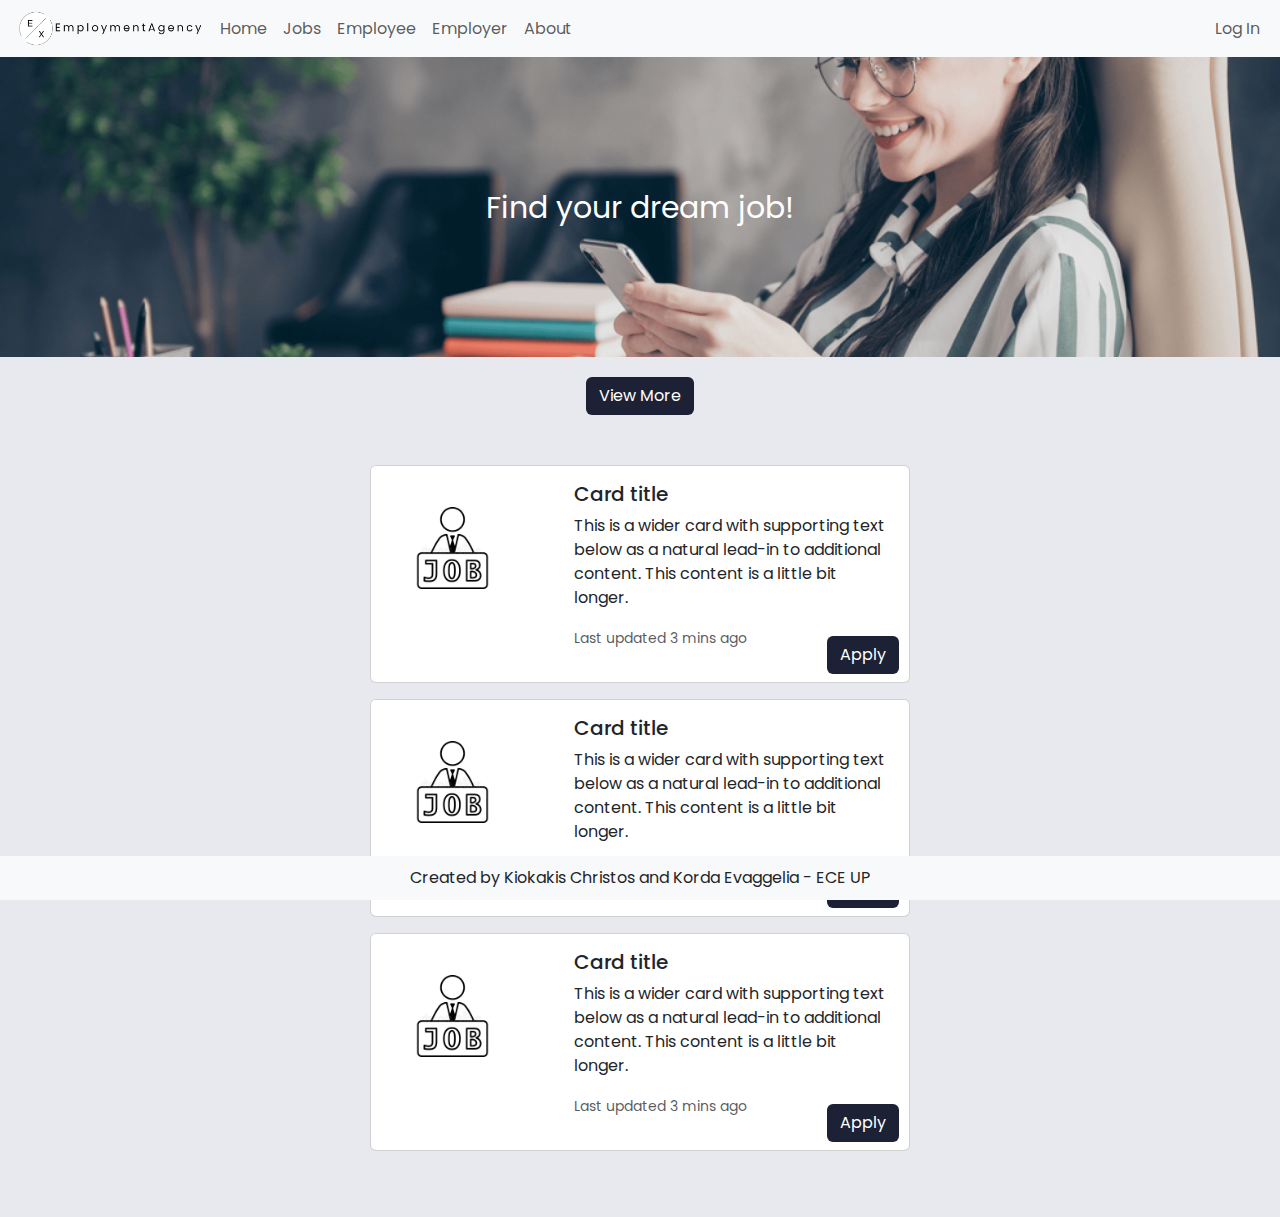
<file: index.html>
<!DOCTYPE html>
<html lang="en">

<head>
  <meta charset="UTF-8">
  <meta name="viewport" content="width=device-width, initial-scale=1.0">
  <link href="https://cdn.jsdelivr.net/npm/bootstrap@5.3.3/dist/css/bootstrap.min.css" rel="stylesheet">
  <link href="https://fonts.googleapis.com/css2?family=Poppins:wght@400;600&display=swap" rel="stylesheet">
  <link rel="stylesheet" href="style.css">
  <link rel="icon" type="image/x-icon" href="/static/logo-icon.ico">
  <title>Homepage</title>
</head>

<body>
  <nav class="navbar navbar-expand-lg navbar-light bg-light">
    <div class="container-fluid">
      <img src="static/logo.png" alt="Logo" style="width: 200px;">


      <button class="navbar-toggler" type="button" data-bs-toggle="collapse" data-bs-target="#navbarNav"
        aria-controls="navbarNav" aria-expanded="false" aria-label="Toggle navigation">
        <span class="navbar-toggler-icon"></span>
      </button>
      <div class="collapse navbar-collapse justify-content-between " id="navbarNav">
        <ul class="navbar-nav">
          <li class="nav-item">
            <a class="nav-link" href="index.html">Home</a>
          </li>
          <li class="nav-item">
            <a class="nav-link" href="jobs.html">Jobs</a>
          </li>
          <li class="nav-item">
            <a class="nav-link" href="employee.html">Employee</a>
          </li>
          <li class="nav-item">
            <a class="nav-link" href="employer.html">Employer</a>
          </li>
          <li class="nav-item">
            <a class="nav-link" href="about.html">About</a>
          </li>
        </ul>
        <ul class="navbar-nav">
          <li class="nav-item ">
            <a class="nav-link" href="login.html">Log In</a>
          </li>
        </ul>
      </div>
    </div>
  </nav>

  <div class="home-bg-container">
    <div class="home-bg">
      <img src="static/home_background.png" alt="Placeholder Image" class="home-bg">
      <div class="home-bg-text">Find your dream job!</div>
    </div>
  </div>

  <!-- <div style="align-items: center;"> -->
  <div class="text-center">
    <a href="jobs.html" class="btn cards-button " style="margin-top: 20px;" value="view_more">View More</a>
    <!-- <button class="btn cards-button position-absolute" value="view_more">View More</button> -->
  </div>

  <div class="cards">
    <div class="card mb-3" style="max-width: 540px;">
      <div class="row no-gutters">
        <div class="col-md-4">
          <img src="static/job_default_logo.jpg" class="card-img" alt="...">
        </div>
        <div class="col-md-8">
          <div class="card-body">
            <h5 class="card-title">Card title</h5>
            <p class="card-text">This is a wider card with supporting text below as a natural lead-in to additional
              content. This content is a little bit longer.</p>
            <p class="card-text"><small class="text-muted">Last updated 3 mins ago</small></p>
            <button class="btn cards-button position-absolute bottom-0 end-0 mb-2"
              style="margin-right: 10px;">Apply</button>
          </div>
        </div>
      </div>
    </div>

    <div class="card mb-3" style="max-width: 540px;">
      <div class="row no-gutters">
        <div class="col-md-4">
          <img src="static/job_default_logo.jpg" class="card-img" alt="...">
        </div>
        <div class="col-md-8">
          <div class="card-body">
            <h5 class="card-title">Card title</h5>
            <p class="card-text">This is a wider card with supporting text below as a natural lead-in to additional
              content. This content is a little bit longer.</p>
            <p class="card-text"><small class="text-muted">Last updated 3 mins ago</small></p>
            <button class="btn cards-button position-absolute bottom-0 end-0 mb-2"
              style="margin-right: 10px;">Apply</button>
          </div>
        </div>
      </div>
    </div>

    <div class="card mb-3" style="max-width: 540px;">
      <div class="row no-gutters">
        <div class="col-md-4">
          <img src="static/job_default_logo.jpg" class="card-img" alt="...">
        </div>
        <div class="col-md-8">
          <div class="card-body">
            <h5 class="card-title">Card title</h5>
            <p class="card-text">This is a wider card with supporting text below as a natural lead-in to additional
              content. This content is a little bit longer.</p>
            <p class="card-text"><small class="text-muted">Last updated 3 mins ago</small></p>
            <button class="btn cards-button position-absolute bottom-0 end-0 mb-2"
              style="margin-right: 10px;">Apply</button>
          </div>
        </div>
      </div>
    </div>
  </div>


  <div class="footer">
    <p>Created by Kiokakis Christos and Korda Evaggelia - ECE UP</p>
  </div>

  <script src="https://cdn.jsdelivr.net/npm/bootstrap@5.3.3/dist/js/bootstrap.bundle.min.js"></script>
</body>

</html>
</file>
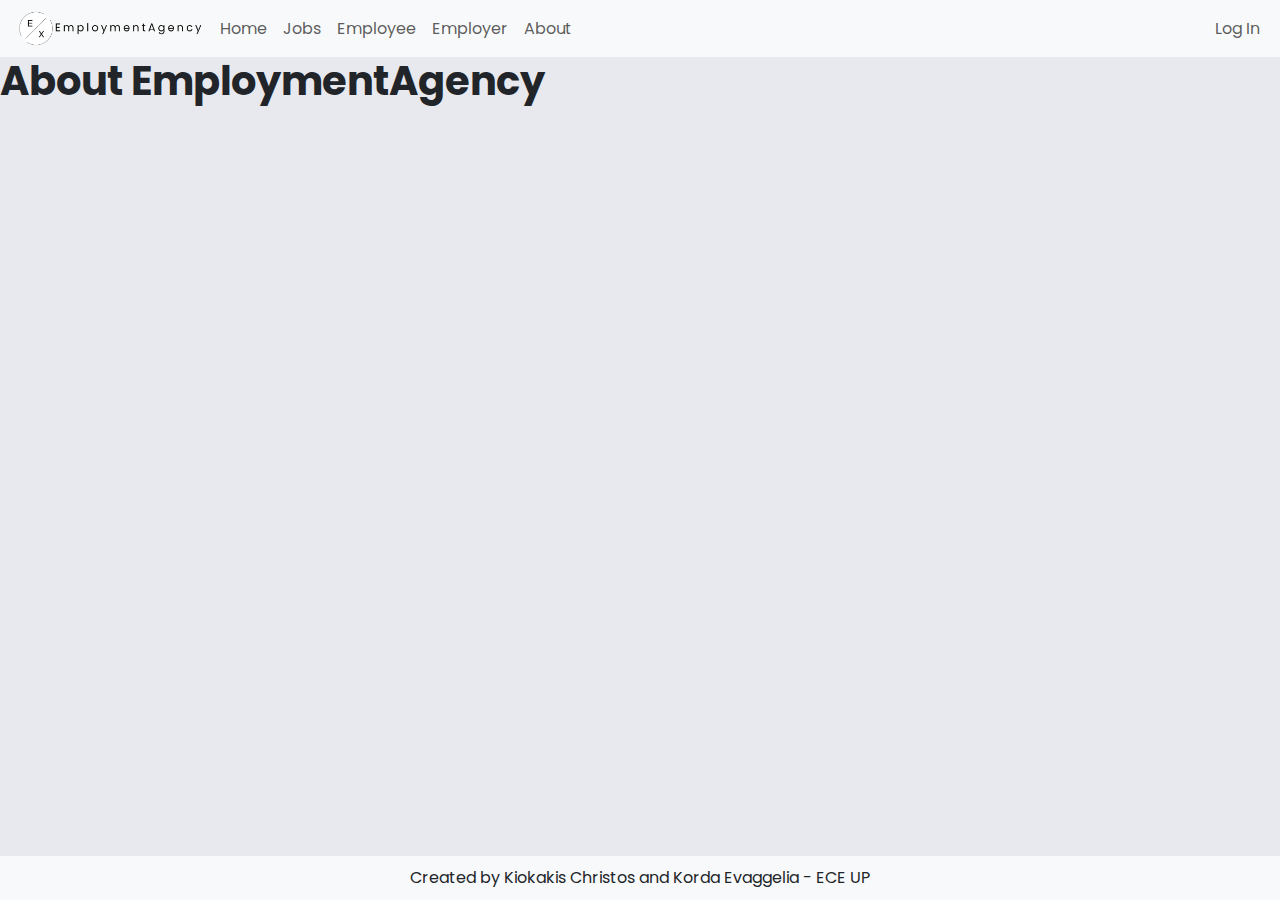
<file: about.html>
<!DOCTYPE html>
<html lang="en">

<head>
  <meta charset="UTF-8">
  <meta name="viewport" content="width=device-width, initial-scale=1.0">
  <link href="https://cdn.jsdelivr.net/npm/bootstrap@5.3.3/dist/css/bootstrap.min.css" rel="stylesheet">
  <link href="https://fonts.googleapis.com/css2?family=Poppins:wght@400;600&display=swap" rel="stylesheet">
  <link rel="stylesheet" href="style.css">
  <link rel="icon" type="image/x-icon" href="/static/logo-icon.ico">
  <title>About</title>
</head>

<body>

  <main>
    <nav class="navbar navbar-expand-lg navbar-light bg-light">
      <div class="container-fluid">
        <img src="static/logo.png" alt="Logo" style="width: 200px;">


        <button class="navbar-toggler" type="button" data-bs-toggle="collapse" data-bs-target="#navbarNav"
          aria-controls="navbarNav" aria-expanded="false" aria-label="Toggle navigation">
          <span class="navbar-toggler-icon"></span>
        </button>
        <div class="collapse navbar-collapse justify-content-between " id="navbarNav">
          <ul class="navbar-nav">
            <li class="nav-item">
              <a class="nav-link" href="index.html">Home</a>
            </li>
            <li class="nav-item">
              <a class="nav-link" href="jobs.html">Jobs</a>
            </li>
            <li class="nav-item">
              <a class="nav-link" href="employee.html">Employee</a>
            </li>
            <li class="nav-item">
              <a class="nav-link" href="employer.html">Employer</a>
            </li>
            <li class="nav-item">
              <a class="nav-link" href="about.html">About</a>
            </li>
          </ul>
          <ul class="navbar-nav">
            <li class="nav-item ">
              <a class="nav-link" href="login.html">Log In</a>
            </li>
          </ul>
        </div>
      </div>
    </nav>
    <div>
      <div class="row">
        <div class="justify-content-start col info" id="page-info">
          <h1><strong>About EmploymentAgency</strong></h1>
          <!-- <p>
            EmploymentAgency is a website that was made in order to simplify the challenging process of searching for a good job 
            opportunity. Our mission is to connect individuals with 
          </p>
    </div> -->
  </main>

  <footer>
    <div class="footer">
      <p>Created by Kiokakis Christos and Korda Evaggelia - ECE UP</p>
    </div>

    <script src="https://cdn.jsdelivr.net/npm/bootstrap@5.3.3/dist/js/bootstrap.bundle.min.js"></script>
  </footer>

</body>

</html>
</file>
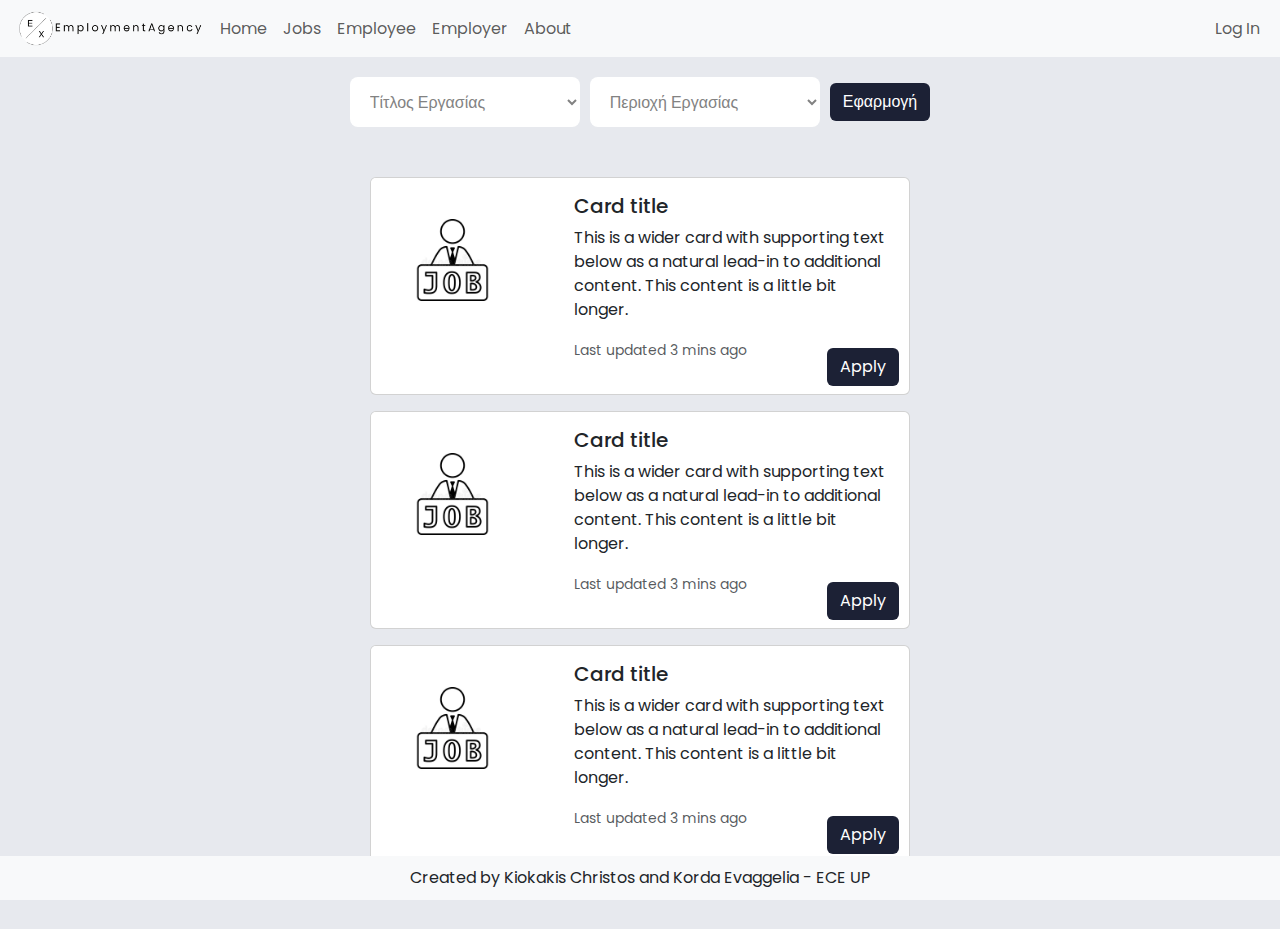
<file: job.html>
<!DOCTYPE html>
<html lang="en">

<head>
  <meta charset="UTF-8">
  <meta name="viewport" content="width=device-width, initial-scale=1.0">
  <link href="https://cdn.jsdelivr.net/npm/bootstrap@5.3.3/dist/css/bootstrap.min.css" rel="stylesheet">
  <link href="https://fonts.googleapis.com/css2?family=Poppins:wght@400;600&display=swap" rel="stylesheet">
  <link rel="stylesheet" href="style.css">
  <link rel="icon" type="image/x-icon" href="/static/logo-icon.ico">
  <title>Home</title>
</head>

<body>

  <main>
    <nav class="navbar navbar-expand-lg navbar-light bg-light">
      <div class="container-fluid">
        <img src="static/logo.png" alt="Logo" style="width: 200px;">


        <button class="navbar-toggler" type="button" data-bs-toggle="collapse" data-bs-target="#navbarNav"
          aria-controls="navbarNav" aria-expanded="false" aria-label="Toggle navigation">
          <span class="navbar-toggler-icon"></span>
        </button>
        <div class="collapse navbar-collapse justify-content-between " id="navbarNav">
          <ul class="navbar-nav">
            <li class="nav-item">
              <a class="nav-link" href="index.html">Home</a>
            </li>
            <li class="nav-item">
              <a class="nav-link" href="jobs.html">Jobs</a>
            </li>
            <li class="nav-item">
              <a class="nav-link" href="employee.html">Employee</a>
            </li>
            <li class="nav-item">
              <a class="nav-link" href="employer.html">Employer</a>
            </li>
            <li class="nav-item">
              <a class="nav-link" href="about.html">About</a>
            </li>
          </ul>
          <ul class="navbar-nav">
            <li class="nav-item ">
              <a class="nav-link" href="/login.html">Log In</a>
            </li>
          </ul>
        </div>
      </div>
    </nav>
    <div class="filters">
      <select type="selection">
        <option value="CardScreenshot">Τίτλος Εργασίας</option>
        <option value="op2">op2</option>
        <option value="op3">op3</option>
      </select>

      <select type="selection">
        <option value="CardScreenshot">Περιοχή Εργασίας</option>
        <option value="op2">op2</option>
        <option value="op3">op3</option>
      </select>

      <button class="btn simple-button" type="submit" value="Υποβολή">Εφαρμογή</button>
    </div>

    <div class="cards">
      <div class="card mb-3" style="max-width: 540px;">
        <div class="row no-gutters">
          <div class="col-md-4">
            <img src="static/job_default_logo.jpg" class="card-img" alt="...">
          </div>
          <div class="col-md-8">
            <div class="card-body">
              <h5 class="card-title">Card title</h5>
              <p class="card-text">This is a wider card with supporting text below as a natural lead-in to additional
                content. This content is a little bit longer.</p>
              <p class="card-text"><small class="text-muted">Last updated 3 mins ago</small></p>
              <button class="btn cards-button position-absolute bottom-0 end-0 mb-2"
                style="margin-right: 10px;">Apply</button>
            </div>
          </div>
        </div>
      </div>

      <div class="card mb-3" style="max-width: 540px;">
        <div class="row no-gutters">
          <div class="col-md-4">
            <img src="static/job_default_logo.jpg" class="card-img" alt="...">
          </div>
          <div class="col-md-8">
            <div class="card-body">
              <h5 class="card-title">Card title</h5>
              <p class="card-text">This is a wider card with supporting text below as a natural lead-in to additional
                content. This content is a little bit longer.</p>
              <p class="card-text"><small class="text-muted">Last updated 3 mins ago</small></p>
              <button class="btn cards-button position-absolute bottom-0 end-0 mb-2"
                style="margin-right: 10px;">Apply</button>
            </div>
          </div>
        </div>
      </div>

      <div class="card mb-3" style="max-width: 540px;">
        <div class="row no-gutters">
          <div class="col-md-4">
            <img src="static/job_default_logo.jpg" class="card-img" alt="...">
          </div>
          <div class="col-md-8">
            <div class="card-body">
              <h5 class="card-title">Card title</h5>
              <p class="card-text">This is a wider card with supporting text below as a natural lead-in to additional
                content. This content is a little bit longer.</p>
              <p class="card-text"><small class="text-muted">Last updated 3 mins ago</small></p>
              <button class="btn cards-button position-absolute bottom-0 end-0 mb-2"
                style="margin-right: 10px;">Apply</button>
            </div>
          </div>
        </div>
      </div>
    </div>
  </main>

  <footer>
    <div class="footer">
      <p>Created by Kiokakis Christos and Korda Evaggelia - ECE UP</p>
    </div>

    <script src="https://cdn.jsdelivr.net/npm/bootstrap@5.3.3/dist/js/bootstrap.bundle.min.js"></script>
  </footer>

</body>

</html>
</file>
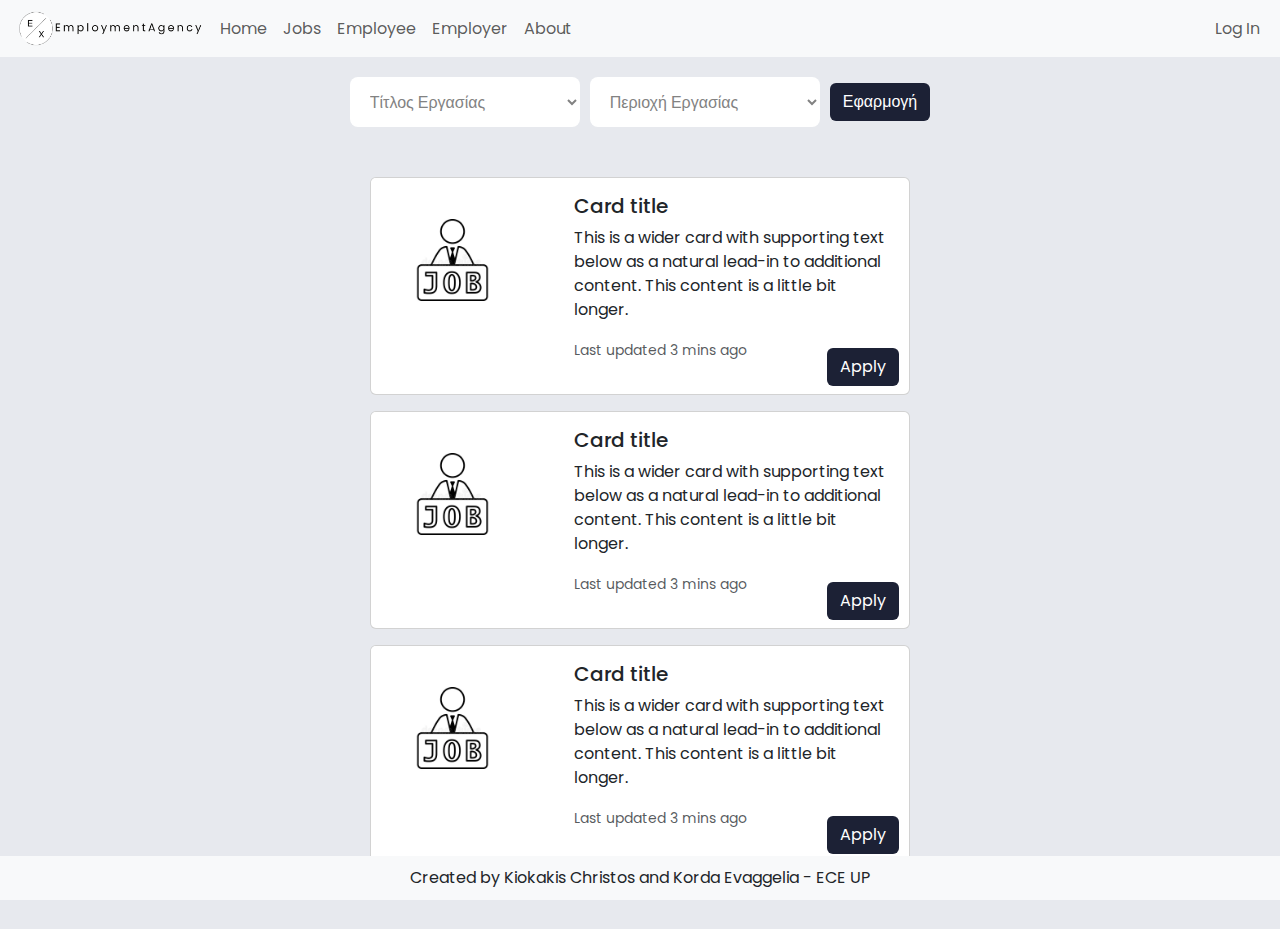
<file: jobs.html>
<!DOCTYPE html>
<html lang="en">

<head>
  <meta charset="UTF-8">
  <meta name="viewport" content="width=device-width, initial-scale=1.0">
  <link href="https://cdn.jsdelivr.net/npm/bootstrap@5.3.3/dist/css/bootstrap.min.css" rel="stylesheet">
  <link href="https://fonts.googleapis.com/css2?family=Poppins:wght@400;600&display=swap" rel="stylesheet">
  <link rel="stylesheet" href="style.css">
  <link rel="icon" type="image/x-icon" href="/static/logo-icon.ico">
  <title>Home</title>
</head>

<body>

  <main>
    <nav class="navbar navbar-expand-lg navbar-light bg-light">
      <div class="container-fluid">
        <img src="static/logo.png" alt="Logo" style="width: 200px;">


        <button class="navbar-toggler" type="button" data-bs-toggle="collapse" data-bs-target="#navbarNav"
          aria-controls="navbarNav" aria-expanded="false" aria-label="Toggle navigation">
          <span class="navbar-toggler-icon"></span>
        </button>
        <div class="collapse navbar-collapse justify-content-between " id="navbarNav">
          <ul class="navbar-nav">
            <li class="nav-item">
              <a class="nav-link" href="index.html">Home</a>
            </li>
            <li class="nav-item">
              <a class="nav-link" href="jobs.html">Jobs</a>
            </li>
            <li class="nav-item">
              <a class="nav-link" href="employee.html">Employee</a>
            </li>
            <li class="nav-item">
              <a class="nav-link" href="employer.html">Employer</a>
            </li>
            <li class="nav-item">
              <a class="nav-link" href="about.html">About</a>
            </li>
          </ul>
          <ul class="navbar-nav">
            <li class="nav-item ">
              <a class="nav-link" href="/login.html">Log In</a>
            </li>
          </ul>
        </div>
      </div>
    </nav>
    <div class="filters">
      <select type="selection">
        <option value="CardScreenshot">Τίτλος Εργασίας</option>
        <option value="op2">op2</option>
        <option value="op3">op3</option>
      </select>

      <select type="selection">
        <option value="CardScreenshot">Περιοχή Εργασίας</option>
        <option value="op2">op2</option>
        <option value="op3">op3</option>
      </select>

      <button class="btn simple-button" type="submit" value="Υποβολή">Εφαρμογή</button>
    </div>

    <div class="cards">
      <div class="card mb-3" style="max-width: 540px;">
        <div class="row no-gutters">
          <div class="col-md-4">
            <img src="static/job_default_logo.jpg" class="card-img" alt="...">
          </div>
          <div class="col-md-8">
            <div class="card-body">
              <h5 class="card-title">Card title</h5>
              <p class="card-text">This is a wider card with supporting text below as a natural lead-in to additional
                content. This content is a little bit longer.</p>
              <p class="card-text"><small class="text-muted">Last updated 3 mins ago</small></p>
              <button class="btn cards-button position-absolute bottom-0 end-0 mb-2"
                style="margin-right: 10px;">Apply</button>
            </div>
          </div>
        </div>
      </div>

      <div class="card mb-3" style="max-width: 540px;">
        <div class="row no-gutters">
          <div class="col-md-4">
            <img src="static/job_default_logo.jpg" class="card-img" alt="...">
          </div>
          <div class="col-md-8">
            <div class="card-body">
              <h5 class="card-title">Card title</h5>
              <p class="card-text">This is a wider card with supporting text below as a natural lead-in to additional
                content. This content is a little bit longer.</p>
              <p class="card-text"><small class="text-muted">Last updated 3 mins ago</small></p>
              <button class="btn cards-button position-absolute bottom-0 end-0 mb-2"
                style="margin-right: 10px;">Apply</button>
            </div>
          </div>
        </div>
      </div>

      <div class="card mb-3" style="max-width: 540px;">
        <div class="row no-gutters">
          <div class="col-md-4">
            <img src="static/job_default_logo.jpg" class="card-img" alt="...">
          </div>
          <div class="col-md-8">
            <div class="card-body">
              <h5 class="card-title">Card title</h5>
              <p class="card-text">This is a wider card with supporting text below as a natural lead-in to additional
                content. This content is a little bit longer.</p>
              <p class="card-text"><small class="text-muted">Last updated 3 mins ago</small></p>
              <button class="btn cards-button position-absolute bottom-0 end-0 mb-2"
                style="margin-right: 10px;">Apply</button>
            </div>
          </div>
        </div>
      </div>
    </div>
  </main>

  <footer>
    <div class="footer">
      <p>Created by Kiokakis Christos and Korda Evaggelia - ECE UP</p>
    </div>

    <script src="https://cdn.jsdelivr.net/npm/bootstrap@5.3.3/dist/js/bootstrap.bundle.min.js"></script>
  </footer>

</body>

</html>
</file>
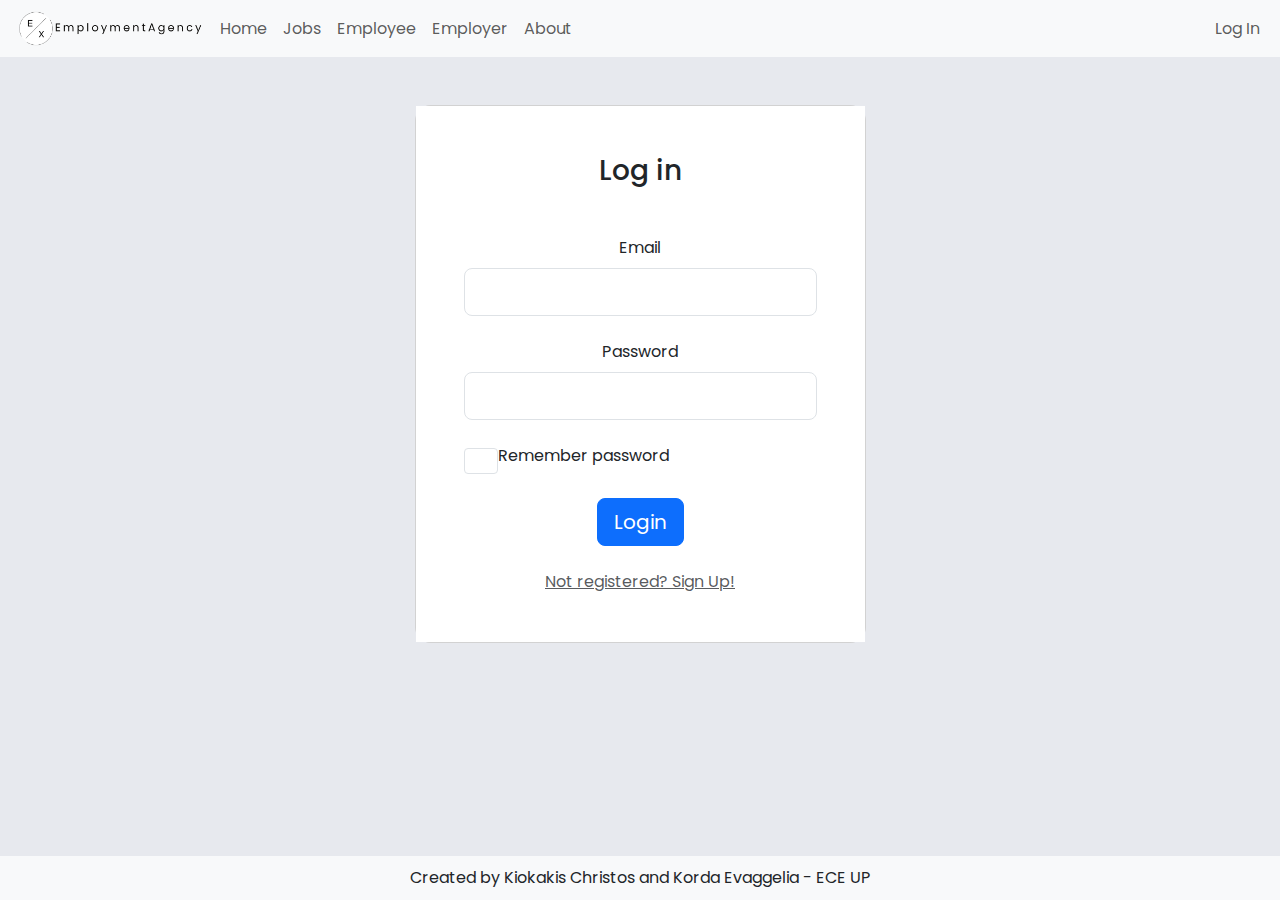
<file: login.html>
<!DOCTYPE html>
<html lang="en">

<head>
  <meta charset="UTF-8">
  <meta name="viewport" content="width=device-width, initial-scale=1.0">
  <link href="https://cdn.jsdelivr.net/npm/bootstrap@5.3.3/dist/css/bootstrap.min.css" rel="stylesheet">
  <link href="https://fonts.googleapis.com/css2?family=Poppins:wght@400;600&display=swap" rel="stylesheet">
  <link rel="stylesheet" href="style.css">
  <link rel="icon" type="image/x-icon" href="/static/logo-icon.ico">
  <title>Log In</title>
</head>

<body>

  <main>
    <nav class="navbar navbar-expand-lg navbar-light bg-light">
      <div class="container-fluid">
        <img src="static/logo.png" alt="Logo" style="width: 200px;">


        <button class="navbar-toggler" type="button" data-bs-toggle="collapse" data-bs-target="#navbarNav"
          aria-controls="navbarNav" aria-expanded="false" aria-label="Toggle navigation">
          <span class="navbar-toggler-icon"></span>
        </button>
        <div class="collapse navbar-collapse justify-content-between " id="navbarNav">
          <ul class="navbar-nav">
            <li class="nav-item">
              <a class="nav-link" href="index.html">Home</a>
            </li>
            <li class="nav-item">
              <a class="nav-link" href="jobs.html">Jobs</a>
            </li>
            <li class="nav-item">
              <a class="nav-link" href="employee.html">Employee</a>
            </li>
            <li class="nav-item">
              <a class="nav-link" href="employer.html">Employer</a>
            </li>
            <li class="nav-item">
              <a class="nav-link" href="about.html">About</a>
            </li>
          </ul>
          <ul class="navbar-nav">
            <li class="nav-item ">
              <a class="nav-link" href="login.html">Log In</a>
            </li>
          </ul>
        </div>
      </div>
    </nav>
    <section class="vh-50" style="background-color: #e7e9ee;">
      <div class="container py-5 h-50">
        <div class="row d-flex justify-content-center align-items-center h-50">
          <div class="col-12 col-md-8 col-lg-6 col-xl-5">
            <div class="card shadow-2-strong" style="border-radius: 1rem;">
              <div class="card-body p-5 text-center" style="background-color: #ffffff;">

                <h3 class="mb-5">Log in</h3>

                <div class="form-outline mb-4">
                  <label class="form-label" for="typeEmailX-2">Email</label>
                  <input type="email" id="typeEmailX-2" class="form-control form-control-lg" />
                </div>

                <div class="form-outline mb-4">
                  <label class="form-label" for="typePasswordX-2">Password</label>
                  <input type="password" id="typePasswordX-2" class="form-control form-control-lg" />
                </div>

                <div class="form-check d-flex justify-content-start mb-4">
                  <input class="form-check-input" type="checkbox" value="" id="form1Example3" />
                  <label class="form-check-label" for="form1Example3"> Remember password </label>
                </div>

                <button class="btn btn-primary btn-lg btn-block" type="submit">Login</button>

                <br>
                <br>

                <a href="signup.html" class="text-muted">Not registered? Sign Up!</a>

              </div>
            </div>
          </div>
        </div>
      </div>
    </section>
  </main>

  <footer>
    <div class="footer">
      <p>Created by Kiokakis Christos and Korda Evaggelia - ECE UP</p>
    </div>

    <script src="https://cdn.jsdelivr.net/npm/bootstrap@5.3.3/dist/js/bootstrap.bundle.min.js"></script>
  </footer>

</body>

</html>
</file>
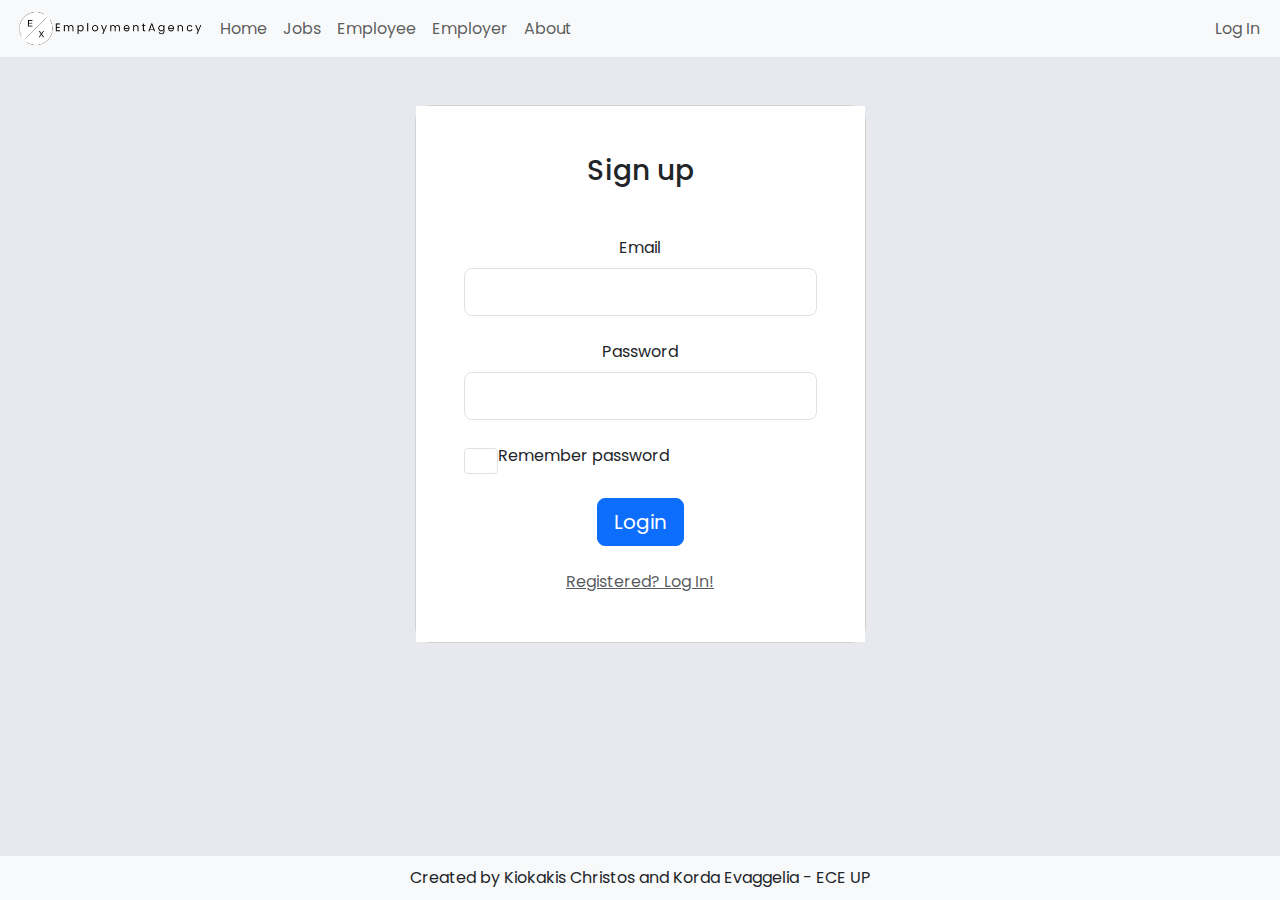
<file: signup.html>
<!DOCTYPE html>
<html lang="en">

<head>
  <meta charset="UTF-8">
  <meta name="viewport" content="width=device-width, initial-scale=1.0">
  <link href="https://cdn.jsdelivr.net/npm/bootstrap@5.3.3/dist/css/bootstrap.min.css" rel="stylesheet">
  <link href="https://fonts.googleapis.com/css2?family=Poppins:wght@400;600&display=swap" rel="stylesheet">
  <link rel="stylesheet" href="style.css">
  <link rel="icon" type="image/x-icon" href="/static/logo-icon.ico">
  <title>Log In</title>
</head>

<body>

  <main>
    <nav class="navbar navbar-expand-lg navbar-light bg-light">
      <div class="container-fluid">
        <img src="static/logo.png" alt="Logo" style="width: 200px;">


        <button class="navbar-toggler" type="button" data-bs-toggle="collapse" data-bs-target="#navbarNav"
          aria-controls="navbarNav" aria-expanded="false" aria-label="Toggle navigation">
          <span class="navbar-toggler-icon"></span>
        </button>
        <div class="collapse navbar-collapse justify-content-between " id="navbarNav">
          <ul class="navbar-nav">
            <li class="nav-item">
              <a class="nav-link" href="index.html">Home</a>
            </li>
            <li class="nav-item">
              <a class="nav-link" href="jobs.html">Jobs</a>
            </li>
            <li class="nav-item">
              <a class="nav-link" href="employee.html">Employee</a>
            </li>
            <li class="nav-item">
              <a class="nav-link" href="employer.html">Employer</a>
            </li>
            <li class="nav-item">
              <a class="nav-link" href="about.html">About</a>
            </li>
          </ul>
          <ul class="navbar-nav">
            <li class="nav-item ">
              <a class="nav-link" href="login.html">Log In</a>
            </li>
          </ul>
        </div>
      </div>
    </nav>
    <section class="vh-50" style="background-color: #e7e9ee;">
      <div class="container py-5 h-50">
        <div class="row d-flex justify-content-center align-items-center h-50">
          <div class="col-12 col-md-8 col-lg-6 col-xl-5">
            <div class="card shadow-2-strong" style="border-radius: 1rem;">
              <div class="card-body p-5 text-center" style="background-color: #ffffff;">

                <h3 class="mb-5">Sign up</h3>

                <div class="form-outline mb-4">
                  <label class="form-label" for="typeEmailX-2">Email</label>
                  <input type="email" id="typeEmailX-2" class="form-control form-control-lg" />
                </div>

                <div class="form-outline mb-4">
                  <label class="form-label" for="typePasswordX-2">Password</label>
                  <input type="password" id="typePasswordX-2" class="form-control form-control-lg" />
                </div>

                <div class="form-check d-flex justify-content-start mb-4">
                  <input class="form-check-input" type="checkbox" value="" id="form1Example3" />
                  <label class="form-check-label" for="form1Example3"> Remember password </label>
                </div>

                <button class="btn btn-primary btn-lg btn-block" type="submit">Login</button>

                <br>
                <br>

                <a href="login.html" class="text-muted">Registered? Log In!</a>

              </div>
            </div>
          </div>
        </div>
      </div>
    </section>
  </main>

  <footer>
    <div class="footer">
      <p>Created by Kiokakis Christos and Korda Evaggelia - ECE UP</p>
    </div>

    <script src="https://cdn.jsdelivr.net/npm/bootstrap@5.3.3/dist/js/bootstrap.bundle.min.js"></script>
  </footer>

</body>

</html>
</file>
<file: style.css>
body {
	font-family: 'Poppins', sans-serif;
	background-color: #e7e9ee;
}

.home-bg-container {
	position: relative;
	text-align: center;
	color: white;
}

.home-bg {
	width: 100%;
	height: 300px;
	object-fit: cover;
	display: block;
	overflow: hidden;
}

.home-bg img {
	width: 100%;
	height: 100%;
}

.home-bg-text {
	font-size: 30px;
	position: absolute;
	top: 50%;
	left: 50%;
	transform: translate(-50%, -50%);
	color: #ffffff;
}

.cards {
	display: flex;
	justify-content: center;
	align-items: center;
	flex-direction: column;
	margin: 50px;
}

.filters {
	display: flex;
	justify-content: center;
	align-items: center;
	flex-direction: row;
	margin-top: 20px;
}

input {
	background-color: #ffffff;
	color: #828282;
	border-radius: 8px;
	padding: 12px 16px;
	text-align: left;
	width: 230px;
	height: 26px;
	border: none;
}

.simple-button {
	background-color: #1c2135;
	color: #ffffff;
}

.profile-bg-color {
	background-color: #5a6794;
}

select {
	background-color: #ffffff;
	color: #828282;
	border-radius: 8px;
	padding: 12px 16px;
	text-align: left;
	margin-right: 10px;
	width: 230px;
	height: 50px;
	border: none;
}

.footer p {
	position: fixed;
	left: 0;
	bottom: 0;
	width: 100%;
	background-color: #f8f9fa;
	text-align: center;
	margin: 0;
	padding: 10px 0px;
}

.cards-button{
	background-color: #1c2135;
	color: #ffffff;
}
</file>
